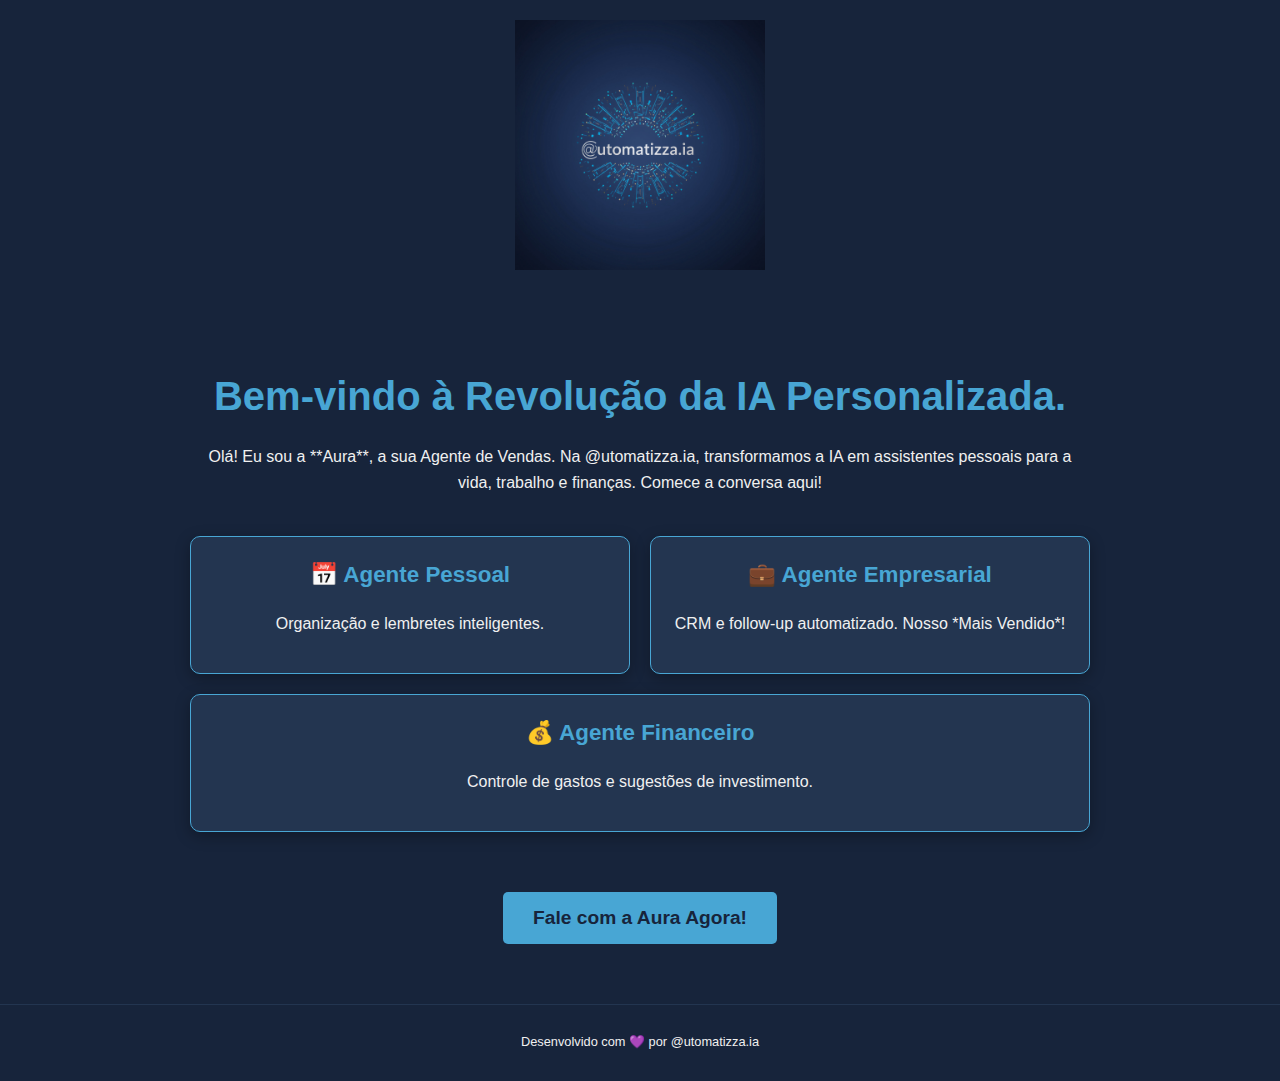
<file: Aura_LandingPage/index.html>
<!DOCTYPE html>
<html lang="pt-BR">
<head>
    <meta charset="UTF-8">
    <meta name="viewport" content="width=device-width, initial-scale=1.0">
    <title>Aura | Agente de Vendas @utomatizza.ia</title>
    <link rel="stylesheet" href="style.css"> 
</head>
<body>
    <header>
        <img src="image_35f408.jpg" alt="Logo da @utomatizza.ia | Aura" class="logo">
    </header>

    <main>
        <h1>Bem-vindo à Revolução da IA Personalizada.</h1>
        <p>Olá! Eu sou a **Aura**, a sua Agente de Vendas. Na @utomatizza.ia, transformamos a IA em assistentes pessoais para a vida, trabalho e finanças. Comece a conversa aqui!</p>
        
        <div class="product-cards">
            <div class="card">
                <h2>📅 Agente Pessoal</h2>
                <p>Organização e lembretes inteligentes.</p>
            </div>
            <div class="card">
                <h2>💼 Agente Empresarial</h2>
                <p>CRM e follow-up automatizado. Nosso *Mais Vendido*!</p>
            </div>
            <div class="card">
                <h2>💰 Agente Financeiro</h2>
                <p>Controle de gastos e sugestões de investimento.</p>
            </div>
        </div>

        <button onclick="document.getElementById('chatbot-widget').style.display = document.getElementById('chatbot-widget').style.display === 'none' || document.getElementById('chatbot-widget').style.display === '' ? 'block' : 'none'">Fale com a Aura Agora!</button>
    </main>

    <aside id="chatbot-widget" style="display:none;">
        <iframe 
            src="https://vilela.app.n8n.cloud/webhook/c5fb777c-e88a-4fea-84b6-1bd3c68afea6/chat" 
            width="350px" 
            height="500px" 
            frameborder="0"
            title="Aura Chatbot Widget"
        ></iframe>
    </aside>

    <footer>
        <p>Desenvolvido com 💜 por @utomatizza.ia</p>
    </footer>
</body>

</html>
</file>
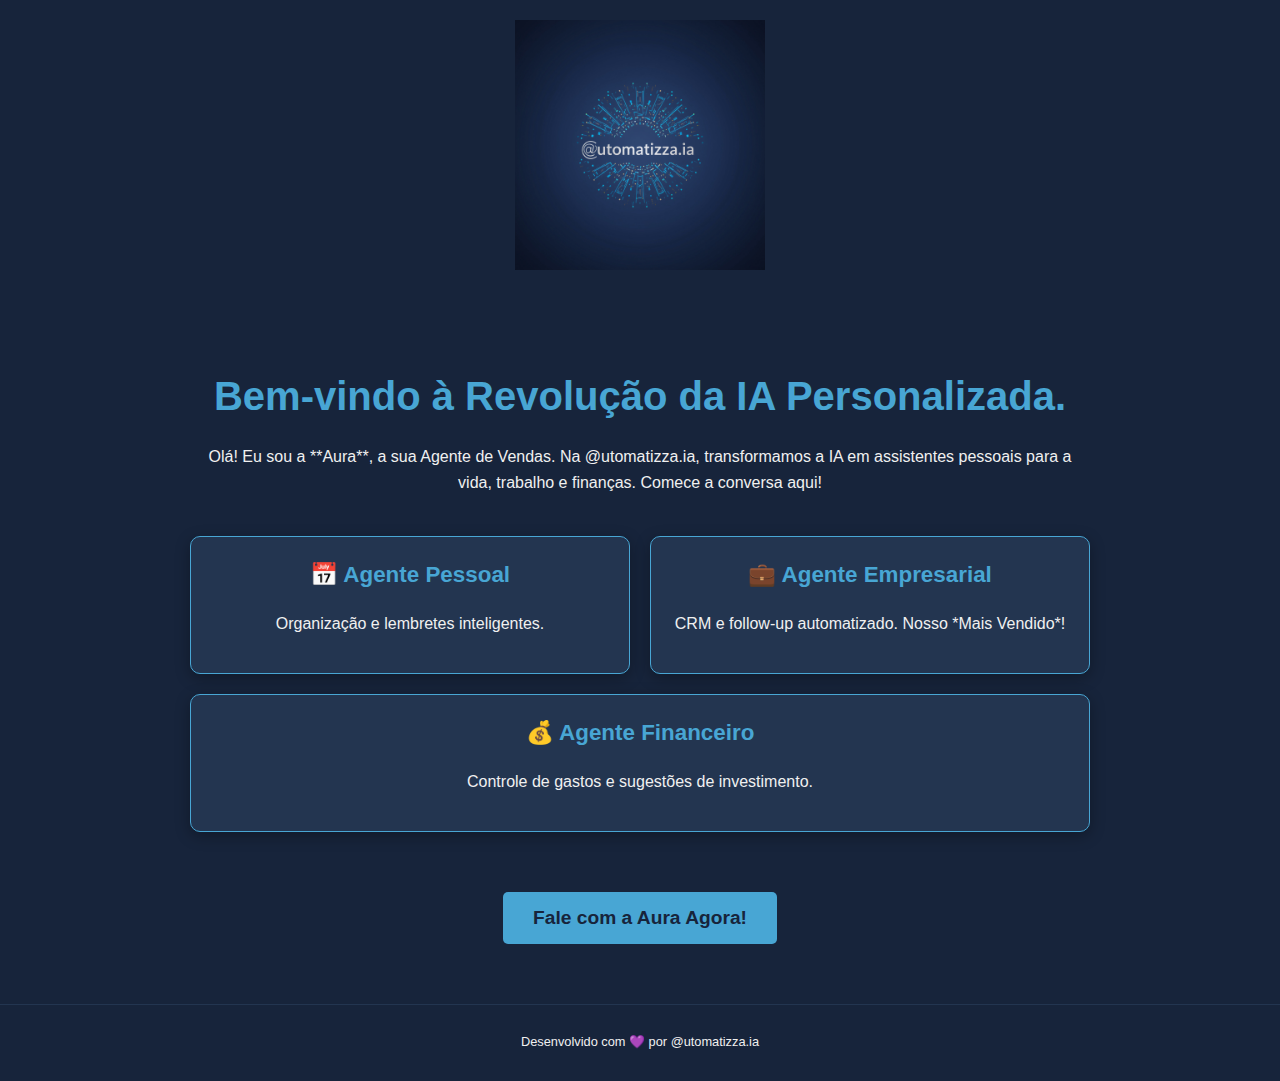
<file: Aura_LandingPage/index.html.html>
<!DOCTYPE html>
<html lang="pt-BR">
<head>
    <meta charset="UTF-8">
    <meta name="viewport" content="width=device-width, initial-scale=1.0">
    <title>Aura | Agente de Vendas @utomatizza.ia</title>
    <link rel="stylesheet" href="style.css"> 
</head>
<body>
    <header>
        <img src="image_35f408.jpg" alt="Logo da @utomatizza.ia | Aura" class="logo">
    </header>

    <main>
        <h1>Bem-vindo à Revolução da IA Personalizada.</h1>
        <p>Olá! Eu sou a **Aura**, a sua Agente de Vendas. Na @utomatizza.ia, transformamos a IA em assistentes pessoais para a vida, trabalho e finanças. Comece a conversa aqui!</p>
        
        <div class="product-cards">
            <div class="card">
                <h2>📅 Agente Pessoal</h2>
                <p>Organização e lembretes inteligentes.</p>
            </div>
            <div class="card">
                <h2>💼 Agente Empresarial</h2>
                <p>CRM e follow-up automatizado. Nosso *Mais Vendido*!</p>
            </div>
            <div class="card">
                <h2>💰 Agente Financeiro</h2>
                <p>Controle de gastos e sugestões de investimento.</p>
            </div>
        </div>

        <button onclick="document.getElementById('chatbot-widget').style.display = document.getElementById('chatbot-widget').style.display === 'none' || document.getElementById('chatbot-widget').style.display === '' ? 'block' : 'none'">Fale com a Aura Agora!</button>
    </main>

    <aside id="chatbot-widget" style="display:none;">
        <iframe 
            src="https://vilela.app.n8n.cloud/webhook/c5fb777c-e88a-4fea-84b6-1bd3c68afea6/chat" 
            width="350px" 
            height="500px" 
            frameborder="0"
            title="Aura Chatbot Widget"
        ></iframe>
    </aside>

    <footer>
        <p>Desenvolvido com 💜 por @utomatizza.ia</p>
    </footer>
</body>
</html>
</file>
<file: Aura_LandingPage/style.css>
:root {
    /* Cores extraídas da sua logo: */
    --cor-principal-fundo: #17243b; /* Azul Escuro do Background */
    --cor-acento-claro: #48a6d4;   /* Azul Ciano (Elementos de IA) */
    --cor-texto-claro: #f0f0f0;    /* Branco/Cinza Claro para o Texto */
    --cor-card-fundo: #233550;     /* Um tom um pouco mais claro para os cards */
}

/* --- ESTILOS GERAIS --- */
body {
    font-family: 'Segoe UI', Tahoma, Geneva, Verdana, sans-serif;
    background-color: var(--cor-principal-fundo);
    color: var(--cor-texto-claro);
    margin: 0;
    padding: 0;
    line-height: 1.6;
    display: flex;
    flex-direction: column;
    align-items: center;
    min-height: 100vh;
}

header {
    padding: 20px 0;
    text-align: center;
    width: 100%;
}

.logo {
    max-width: 250px; /* Ajuste o tamanho conforme necessário */
    height: auto;
}

main {
    max-width: 900px;
    margin: 40px auto;
    padding: 0 20px;
    text-align: center;
    flex-grow: 1; /* Ocupa o espaço restante */
}

h1 {
    color: var(--cor-acento-claro);
    font-size: 2.5em;
    margin-bottom: 10px;
}

/* --- CARDS DE PRODUTOS --- */
.product-cards {
    display: flex;
    justify-content: center;
    gap: 20px;
    margin: 40px 0;
    flex-wrap: wrap;
}

.card {
    background-color: var(--cor-card-fundo);
    border: 1px solid var(--cor-acento-claro);
    border-radius: 10px;
    padding: 20px;
    flex: 1 1 250px; /* Permite que os cards se adaptem ao tamanho da tela */
    box-shadow: 0 4px 15px rgba(0, 0, 0, 0.3);
    transition: transform 0.3s ease;
}

.card:hover {
    transform: translateY(-5px);
    box-shadow: 0 8px 20px rgba(0, 0, 0, 0.5);
}

.card h2 {
    color: var(--cor-acento-claro);
    font-size: 1.4em;
    margin-top: 0;
}

/* --- BOTÃO DE CHAMADA À AÇÃO (CTA) --- */
button {
    background-color: var(--cor-acento-claro);
    color: var(--cor-principal-fundo);
    border: none;
    padding: 15px 30px;
    font-size: 1.2em;
    font-weight: bold;
    border-radius: 5px;
    cursor: pointer;
    transition: background-color 0.3s ease;
    margin-top: 20px;
}

button:hover {
    background-color: #79c7ee; /* Um tom mais claro do ciano */
}

/* --- WIDGET DO CHATBOT (ASIDE) --- */
aside {
    position: fixed;
    bottom: 20px;
    right: 20px;
    z-index: 1000;
    border-radius: 15px;
    overflow: hidden;
    box-shadow: 0 0 20px rgba(0, 0, 0, 0.4);
}

/* Opcional: Estilo para o iframe, se precisar */
aside iframe {
    border: none;
    border-radius: 15px;
}

/* --- RODAPÉ --- */
footer {
    width: 100%;
    padding: 15px 0;
    text-align: center;
    border-top: 1px solid var(--cor-card-fundo);
    font-size: 0.8em;
    margin-top: 20px;
}

/* --- MEDIA QUERIES (Responsividade) --- */
@media (max-width: 600px) {
    h1 {
        font-size: 2em;
    }
    .product-cards {
        flex-direction: column;
        align-items: center;
    }
    .card {
        flex: 1 1 90%;
        max-width: 300px;
    }
    aside {
        right: 10px;
        bottom: 10px;
    }
}
</file>
